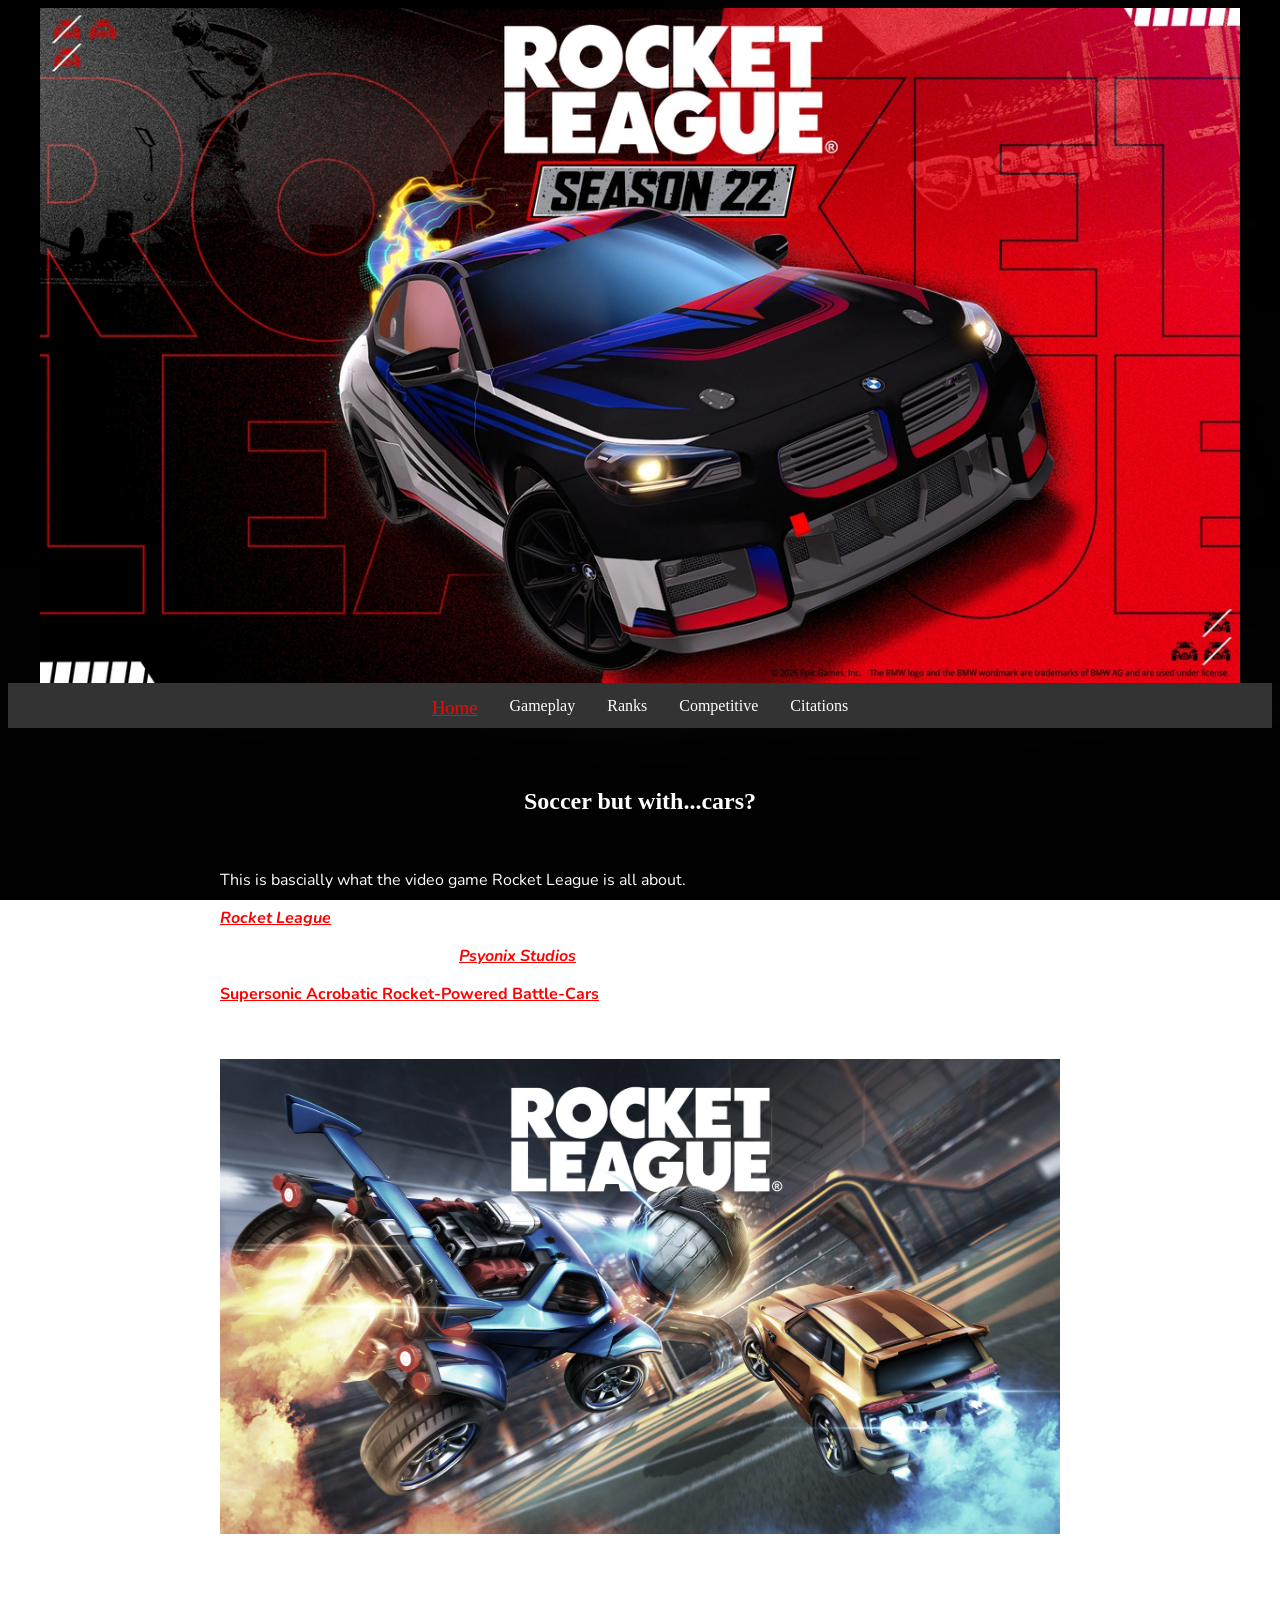
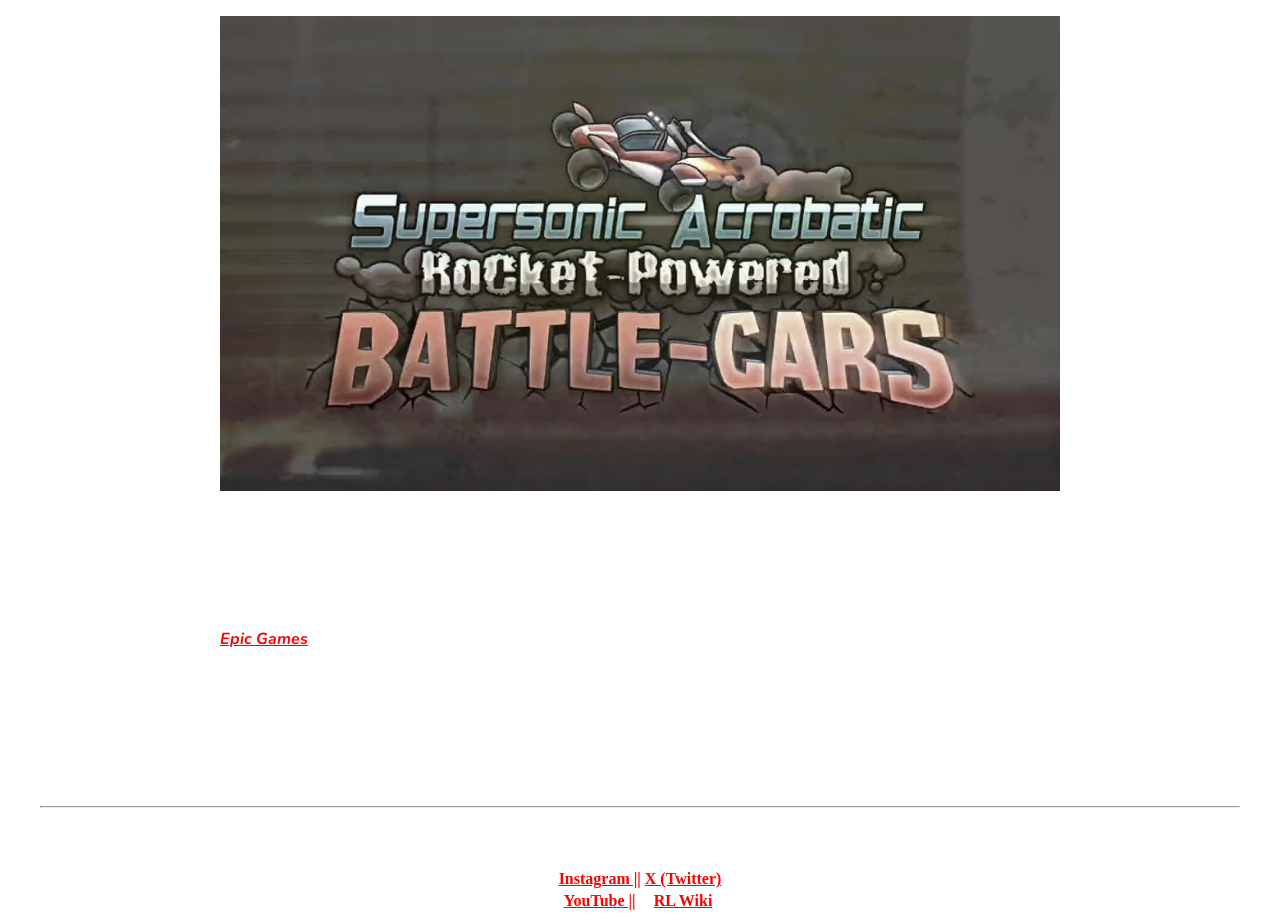
<file: index.html>
<!DOCTYPE html>
<html lang="en">
    <style> 
    


    
    </style>
<head>

<title>Rocket League Website</title>
<link rel="stylesheet" href="website.css">
</head>
<body>

    <div class="banner">
      <img src="images/Rocket League Season 22 Header.jpg">
    </div>

    <ul>
    <li><a href="#" class="home">Home</a></li>
    <li><a href="gameplay.html">Gameplay</a></li>
    <li><a href="rank system.html">Ranks</a></li>
    <li><a href="pro play.html">Competitive</a></li>
    <li><a href="citations.html">Citations</a></li>
    </ul>
    
<div id="wrapper">
  <div id="content">
    <h2 class="h2">Soccer but with...cars?</h2>
    <br>
    <p>This is bascially what the video game Rocket League is all about.</p>
    <p><a href="https://www.rocketleague.com/en/" target="_blank"><strong><i>Rocket League</i></strong></a> is a game with rocket-powered vehicles, which provides a creative combination of car racing and</p>
    <p>real-world soccer. Developed by <a href="https://www.psyonix.com/" target="_blank"><strong><i>Psyonix Studios</i></strong></a>, the game was created on July 7, 2015 as a sequel game to <i>Psyonix</i>'s</p>
    <p><a href="https://rocketleague.fandom.com/wiki/Supersonic_Acrobatic_Rocket-Powered_Battle-Cars" target="_blank"><strong>Supersonic Acrobatic Rocket-Powered Battle-Cars</strong></a> (also known as SARPBC). The game had basically the same concept</p>
    <p>as modern-day <i>Rocket League</i>, though less advanced, as SARPBC was created on October 9, 2008 for the PS3.</p>
    <img src="images/rl image1.jpg" width="840px" height="475px" class="image">
    <h4>Rocket League loading screen, <i>Psyonix</i></h4>
    <br>
    <img src="images/SARPBC.jpg" width="840px" height="475px" class="image">
    <h4>Supersonic Acrobatic Rocket-Powered Battle-Cars loading screen, <i>Psyonix</i></h4>
    <br>
    <p>On September 23, 2020, <i>Psyonix</i> announced that <i>Rocket League</i> would become free-to-play. This was because</p>
    <p> <a href="https://store.epicgames.com/en-US" target="_blank"><strong><i>Epic Games</i></strong></a> bought out <i>Psyonix</i> back in May 1, 2019. <i>Epic</i> decided to take <i>Rocket League</i> and made it free-to-play on </p>
    <p>the <i>Epic Games Launcher</i>, which boosted the popularity of <i>Rocket League</i> from 100,000 concurrent players before free-</p>
    <p>to-play to over 1 million after free-to-play. This was a huge success for the developers at <i>Epic Games</i>, since it was their plan</p>
    <p> to make <i>Rocket League</i> more popular than ever, which worked miraculously, as it increased the player count by over tenfold.</p>
    <br>
    <hr>
    <h3>Rocket League sites</h3>
    <table class="table">
  <tr>
    <th><a href="https://www.instagram.com/rocketleague/" target="_blank"><strong>Instagram ||</strong></th>
    <th><a href="https://x.com/RocketLeague?lang=en" target="_blank"><strong>X (Twitter)</strong></th>
  </tr>
  <tr>
    <th><a href="https://www.youtube.com/c/RocketLeague" target="_blank"><strong>YouTube ||</strong></th>
    <th><a href="https://rocketleague.fandom.com/wiki/Rocket_League_Wiki" target="_blank"><strong>RL Wiki</strong></th>
  </tr>

    
  </div>

</div>
</body>
</html>
</file>
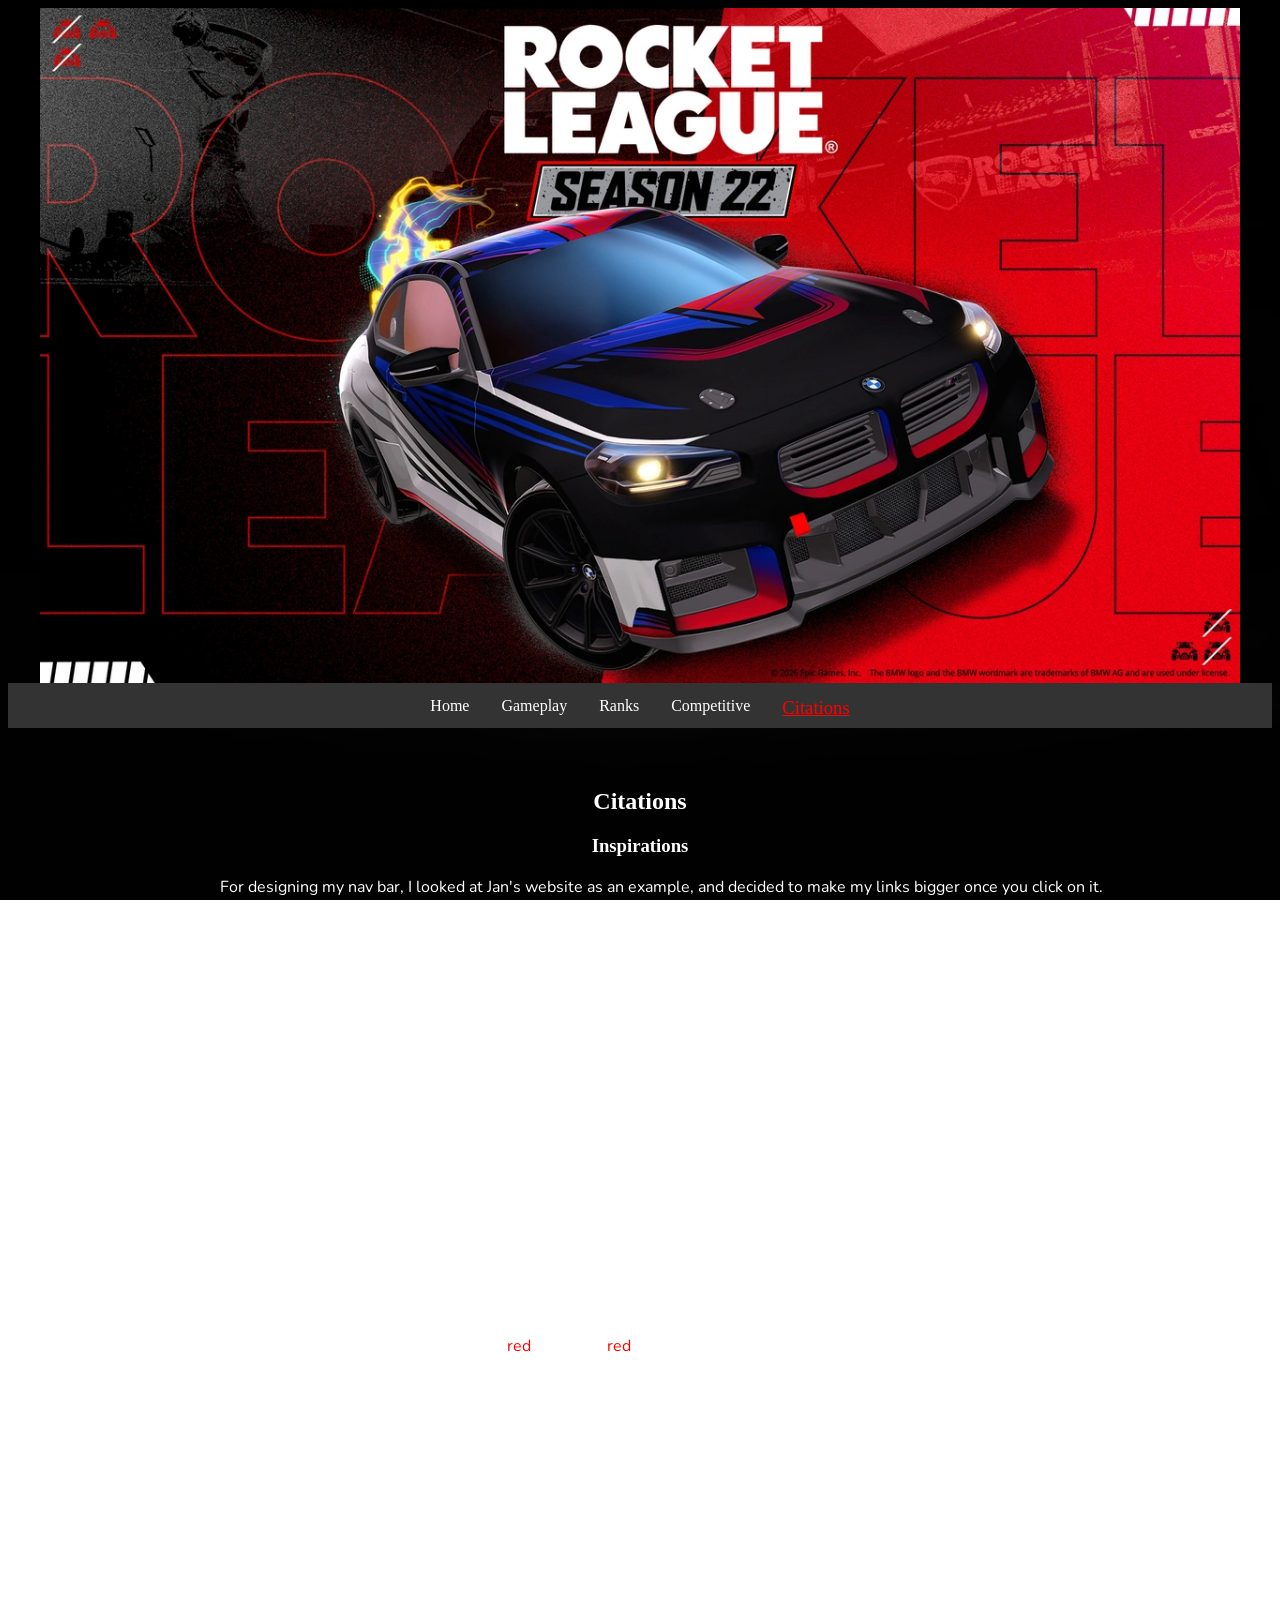
<file: citations.html>
<!DOCTYPE html>
<html lang="en">
    <style>
    


    </style>
<head>
<title>Rocket League website</title>
<link rel="stylesheet" href="website.css">
</head>
<body>

    <div class="banner"><img src="images/Rocket League Season 22 Header.jpg">
    </div>
    <ul>
    <li><a href="index.html">Home</a></li>
    <li><a href="gameplay.html">Gameplay</a></li>
    <li><a href="rank system.html">Ranks</a></li>
    <li><a href="pro play.html">Competitive</a></li>
    <li><a href="#" class="citations">Citations</a></li>
    </ul>
    

    
    
    
<div id="wrapper">
  <div id="content">
    <h2 class="h2">Citations</h2>
    
    <h3>Inspirations</h3>
    <p>For designing my nav bar, I looked at Jan's website as an example, and decided to make my links bigger once you click on it.</p>
    <p>I also made it have an underline, as well as coloured so it isn't directly copying his style and shows I took inspiration from it.</p>
    <p>For custom cursor, Jan also taught me how to implement custom cursor on certain areas of my website.</p>
    <p>I reused some of my code from previous assignments, such as the navbar and table from my restaurant assignment,</p>
    <p>the filter code on my images from flexbox gallery, and grid layout from my Canucks grid.</p>
    <br>
    <h3>Problems I encountered...</h3>
    <p>I had to use some help with AI resources (ChatGPT) in order to make my website have proper margins, text displays, </p>
    <p>and image sizes. I used AI to help solve my problems by prompting it with my previous HTML and CSS code and figuring </p>
    <p>out how to correctly format my code so that everything shows up as I intended it to.</p>
    <br>
    <h3>Things I made</h3>
    <p>I made it so my horizontal nav bar turns <span class="red"> red</span> and stays <span class="red">red</span> once clicked. It becomes enlarged and underlined on the HTML</p>
    <p>you are on. The horizontal navbar you used to get to this citation page is made to be sticky. This is when the bar stops going up</p>
    <p>when you keep on scrolling, and sticks to the top of the screen for ease of access, no matter where you are on the website.</p>
    <p>I put in a custom cursor that is Rocket League-themed, and made it change between a car and the logo once you hover</p>
    <p>over all the links and the body, respectively.</p>
    <br>
    <h3>Links I used</h3>
    <a href="https://www.w3schools.com/" target="_blank">W3schools</a> | <a href="https://www.cursor.cc/" target="_blank">Cursor</a> | <a href="https://terryfox.sd43.bc.ca/webdev2026/" target="_blank">Web Development</a> | <a href="https://chatgpt.com/" target="_blank">ChatGPT</a> | <a href="https://rocketleague.fandom.com/wiki/Rocket_League_Wiki" target="_blank">RL Wiki</a> | <a href="https://www.trophi.ai/post/how-does-ranking-and-mmr-work-in-rocket-league" target="_blank">Competitive MMR</a> | <a href="https://coolors.co/cd1e19-010101-fff8f0" target="_blank">Colour Palette</a>
    
  </div>
</div>
</body>
</html>
</file>
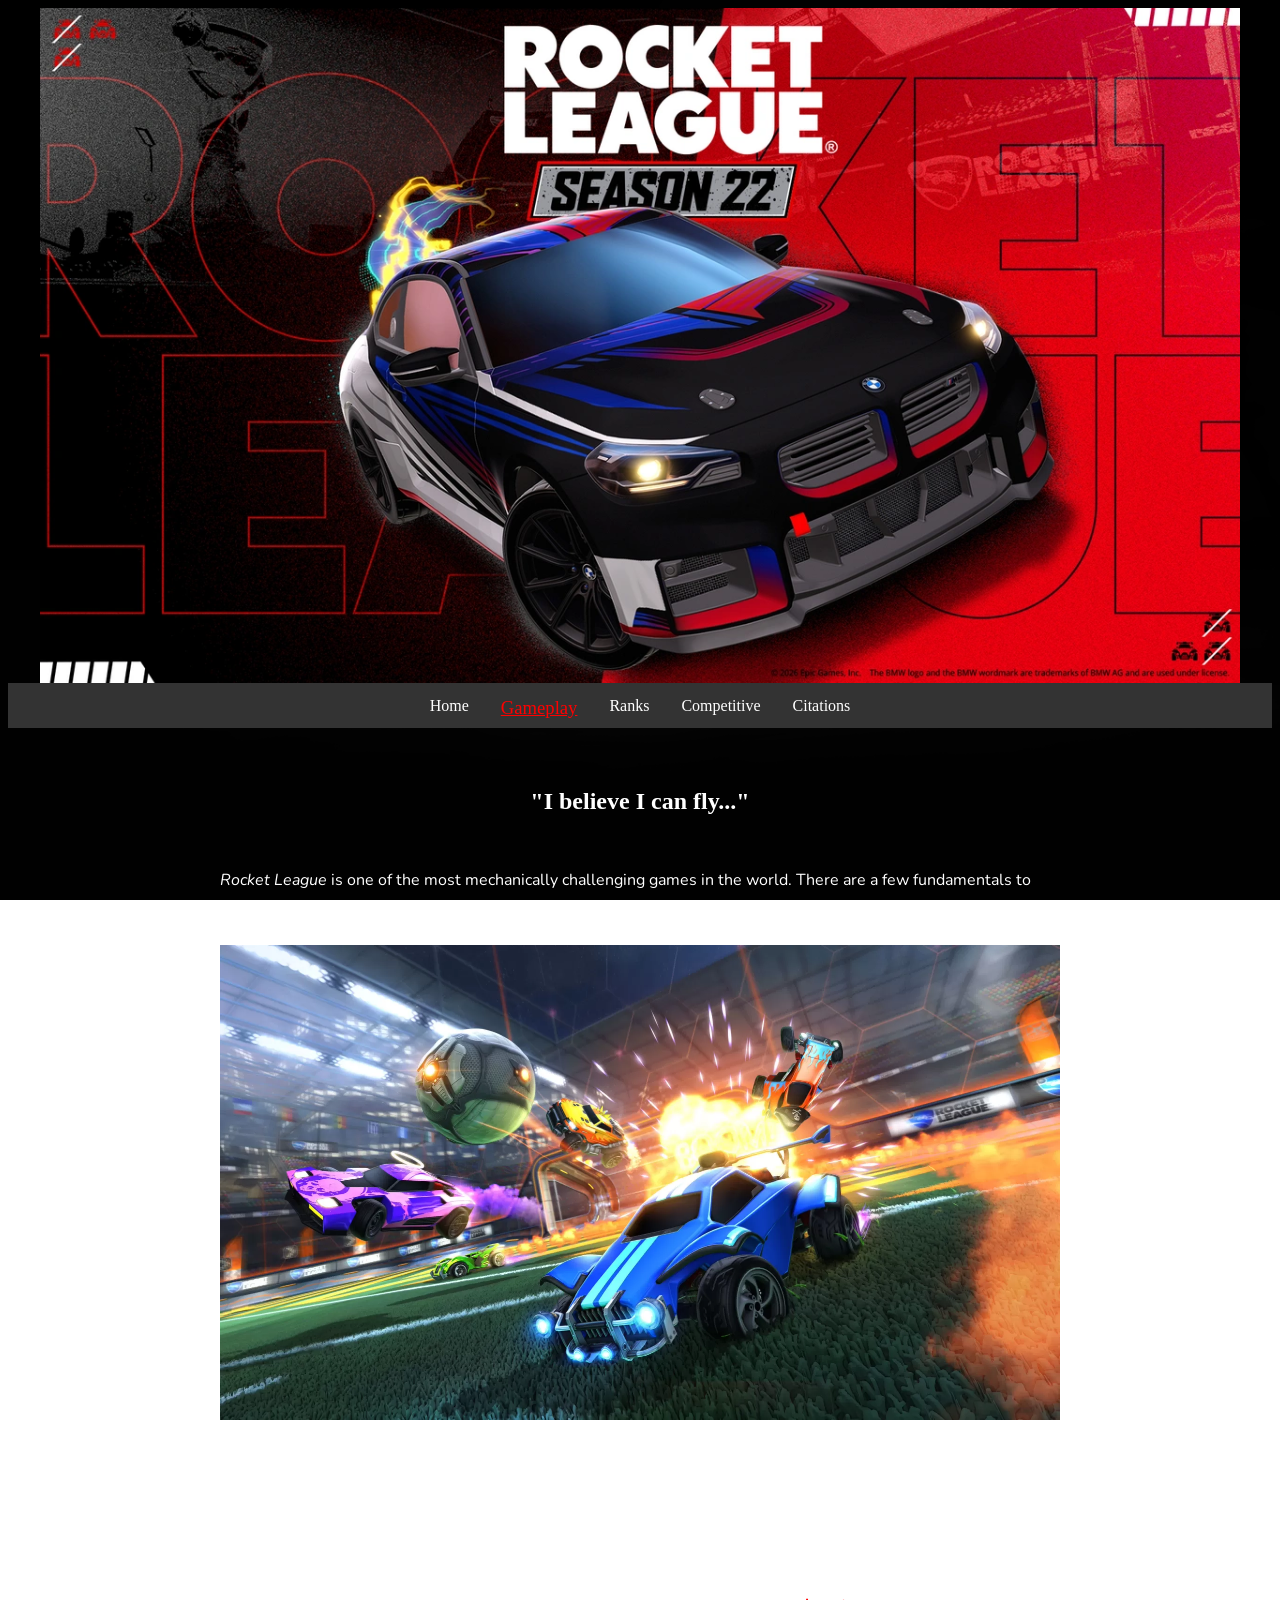
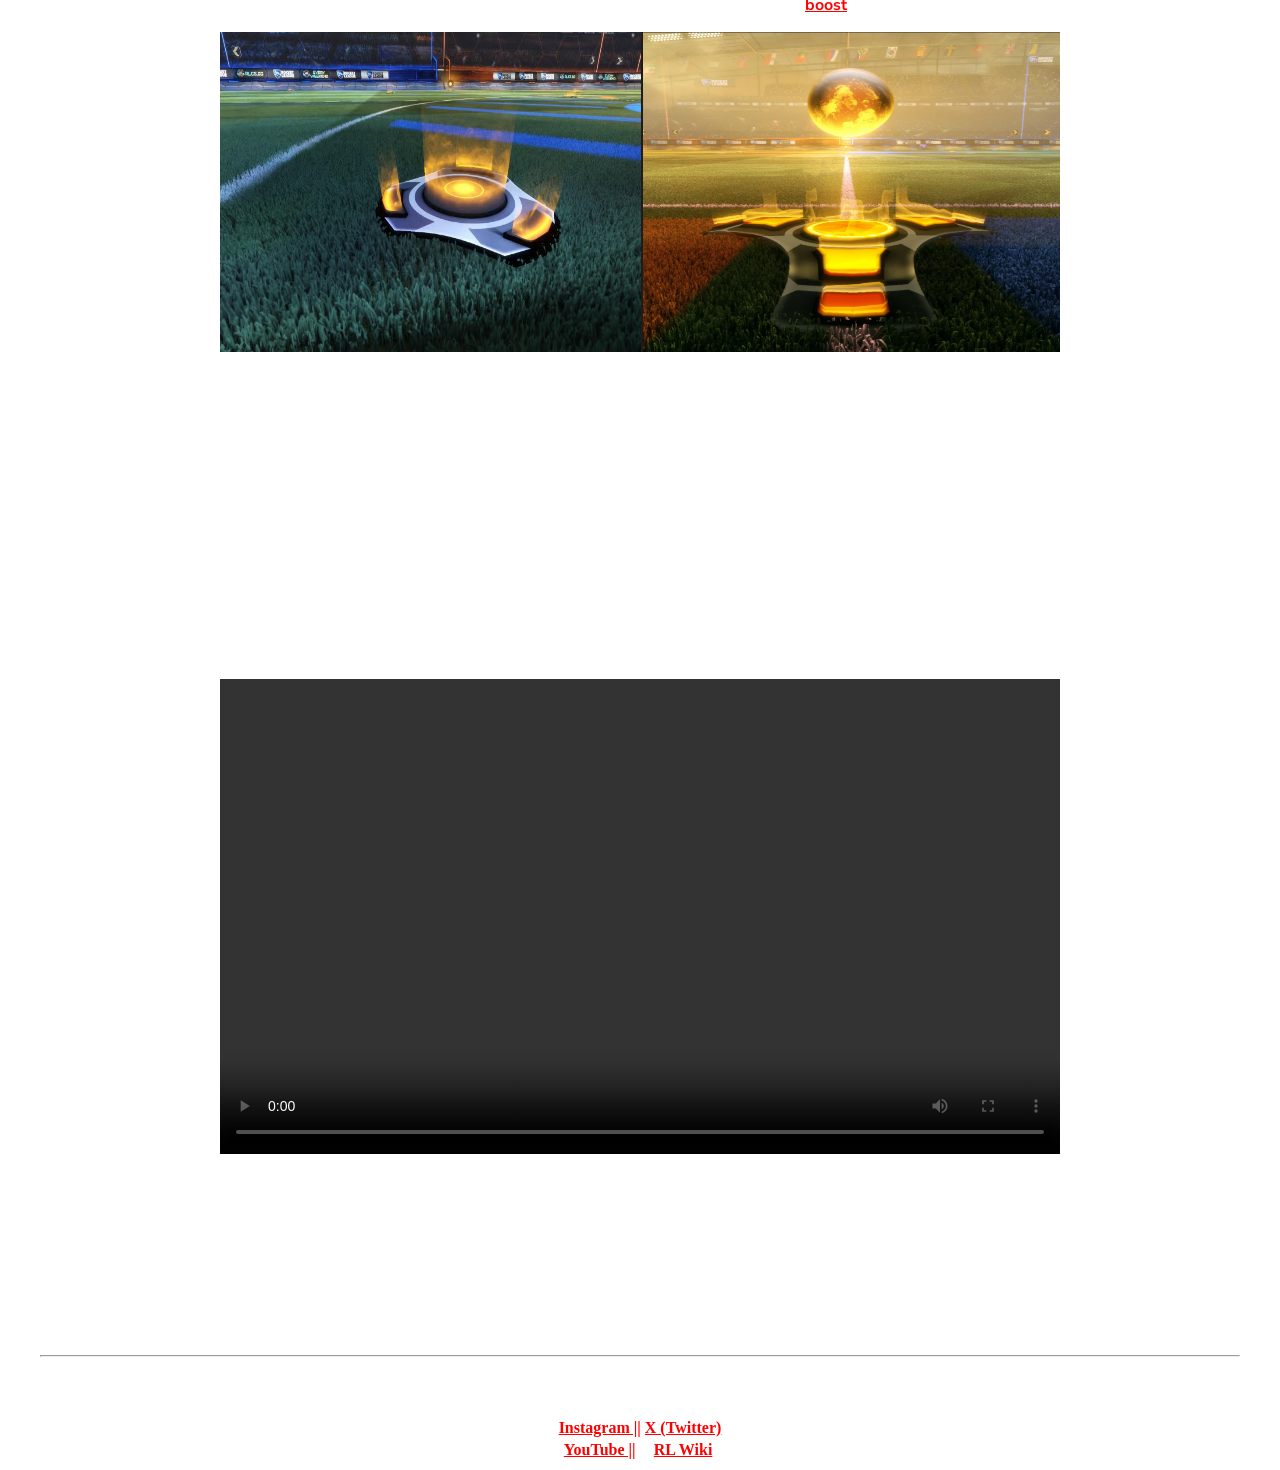
<file: gameplay.html>
<!DOCTYPE html>
<html lang="en">
    <style>
    


    </style>
<head>
<title>Rocket League website</title>
<link rel="stylesheet" href="website.css">
</head>
<body>

    <div class="banner"><img src="images/Rocket League Season 22 Header.jpg">
    </div>
    <ul>
    <li><a href="index.html">Home</a></li>
    <li><a href="#" class="gameplay">Gameplay</a></li>
    <li><a href="rank system.html">Ranks</a></li>
    <li><a href="pro play.html">Competitive</a></li>
    <li><a href="citations.html">Citations</a></li>
    </ul>
    

    
    
    
<div id="wrapper">
  <div id="content">
    <h2 class="h2">"I believe I can fly..."</h2>
    <br>
    <p><i>Rocket League</i> is one of the most mechanically challenging games in the world. There are a few fundamentals to</p>
    <p>learn if you're new to the game, and master even if you're super experienced with the game.</p>
    <img src="images/gameplay1.jpg" width="840px" height="475px">
    <h4>Chaotic scene in a <i>Rocket League</i> match</h4>
    <br>
    <p>An important thing to know about going into <i>Rocket League</i> is that there is always a limit to the amount of boost you</p>
    <p> can use. Collecting boost is crucial to your matches and is solely responsible for determining the winner. Using boost</p>
    <p> accelerates your vehicle to reach great speeds, and there are two ways to collect <a href="https://rocketleague.fandom.com/wiki/Boost" target="_blank"><strong>boost</strong></a> and use it to your advantage.</p>
    <img src="images/boost1.jpg" width="421px" height="320px"><img src="images/boost2.jpg" width="419px" height="320px">
    <h4>Boost pad (left) and boost pill (right)</h4>
    <br>
    <p>A player's tank has a boost limit of 100. Collecting boost pads give the player 12 boost, while getting</p>
    <p>boost <i>pills</i> gives the player 100 boost. This boost allows the player to do special mechanics and drive way faster</p>
    <p>than a player without boost. A strategy widely used by players of all levels is something called <i>boost stealing</i>, which</p>
    <p>proves how significant boost can be in matches. There are mechanics that require boost to execute properly.</p>

    <p>One such mechanic, which is one of the most popular, is called an <i>aerial</i>, and it is used nearly everywhere in matches.</p>
    <p>From amateur players to competitive play, you'll most definitely see this mechanic used in all of <i>Rocket League</i>.</p>
    <video width="840px" height="475px" controls>
    <source src="images/aerial.mp4" type="video/mp4">
    </video>
    <h4>GIF of someone doing an aerial shooting play</h4>
    <br>
    <p>Aerials are used for all sorts of creative plays in <i>Rocket League</i>, which can create amazing looking moments, like this one.</p>
    <p>This would just be the beginning of <i>Rocket League</i>, the tip of the iceberg.</p>
    <br>
<hr>
    <h3>Rocket League sites</h3>
    <table class="table">
  <tr>
    <th><a href="https://www.instagram.com/rocketleague/" target="_blank"><strong>Instagram ||</strong></th>
    <th><a href="https://x.com/RocketLeague?lang=en" target="_blank"><strong>X (Twitter)</strong></th>
  </tr>
  <tr>
    <th><a href="https://www.youtube.com/c/RocketLeague" target="_blank"><strong>YouTube ||</strong></th>
    <th><a href="https://rocketleague.fandom.com/wiki/Rocket_League_Wiki" target="_blank"><strong>RL Wiki</strong></th>
  </tr>

  </div>
</div>
</body>
</html>
</file>
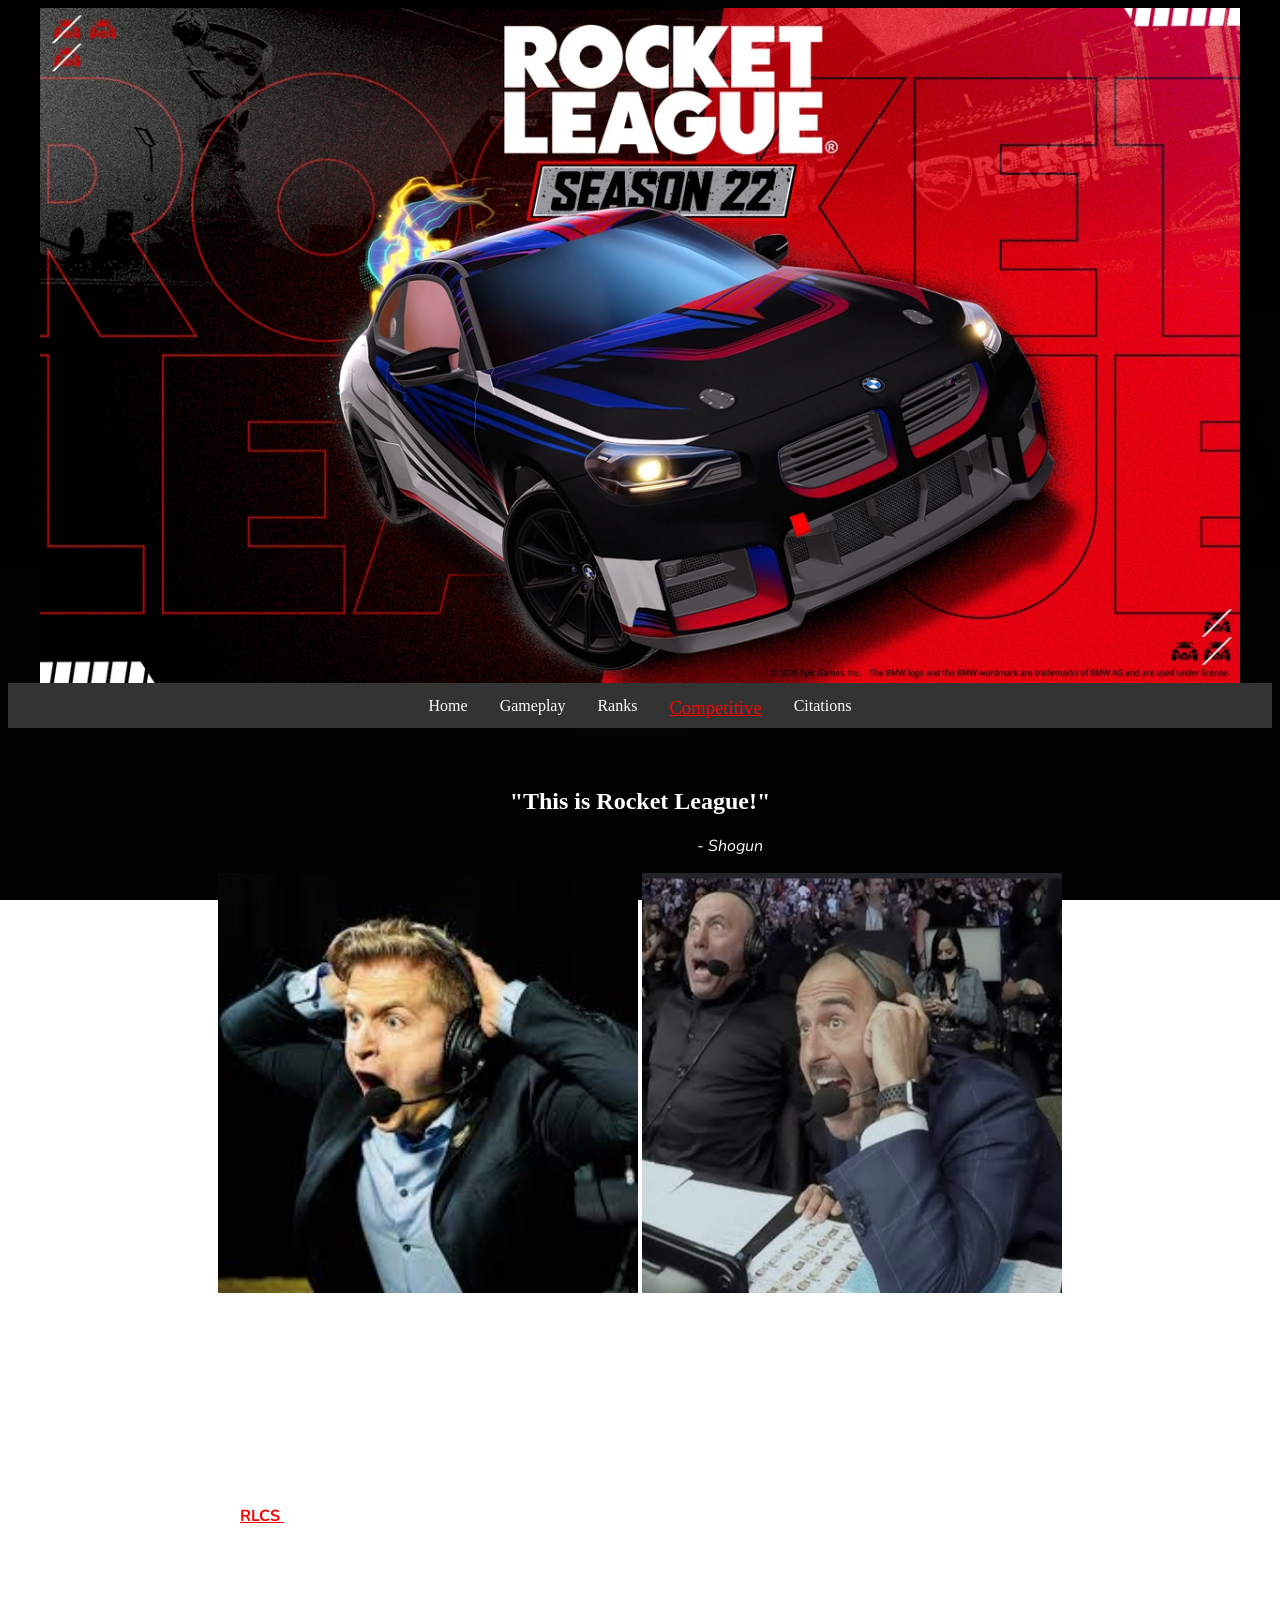
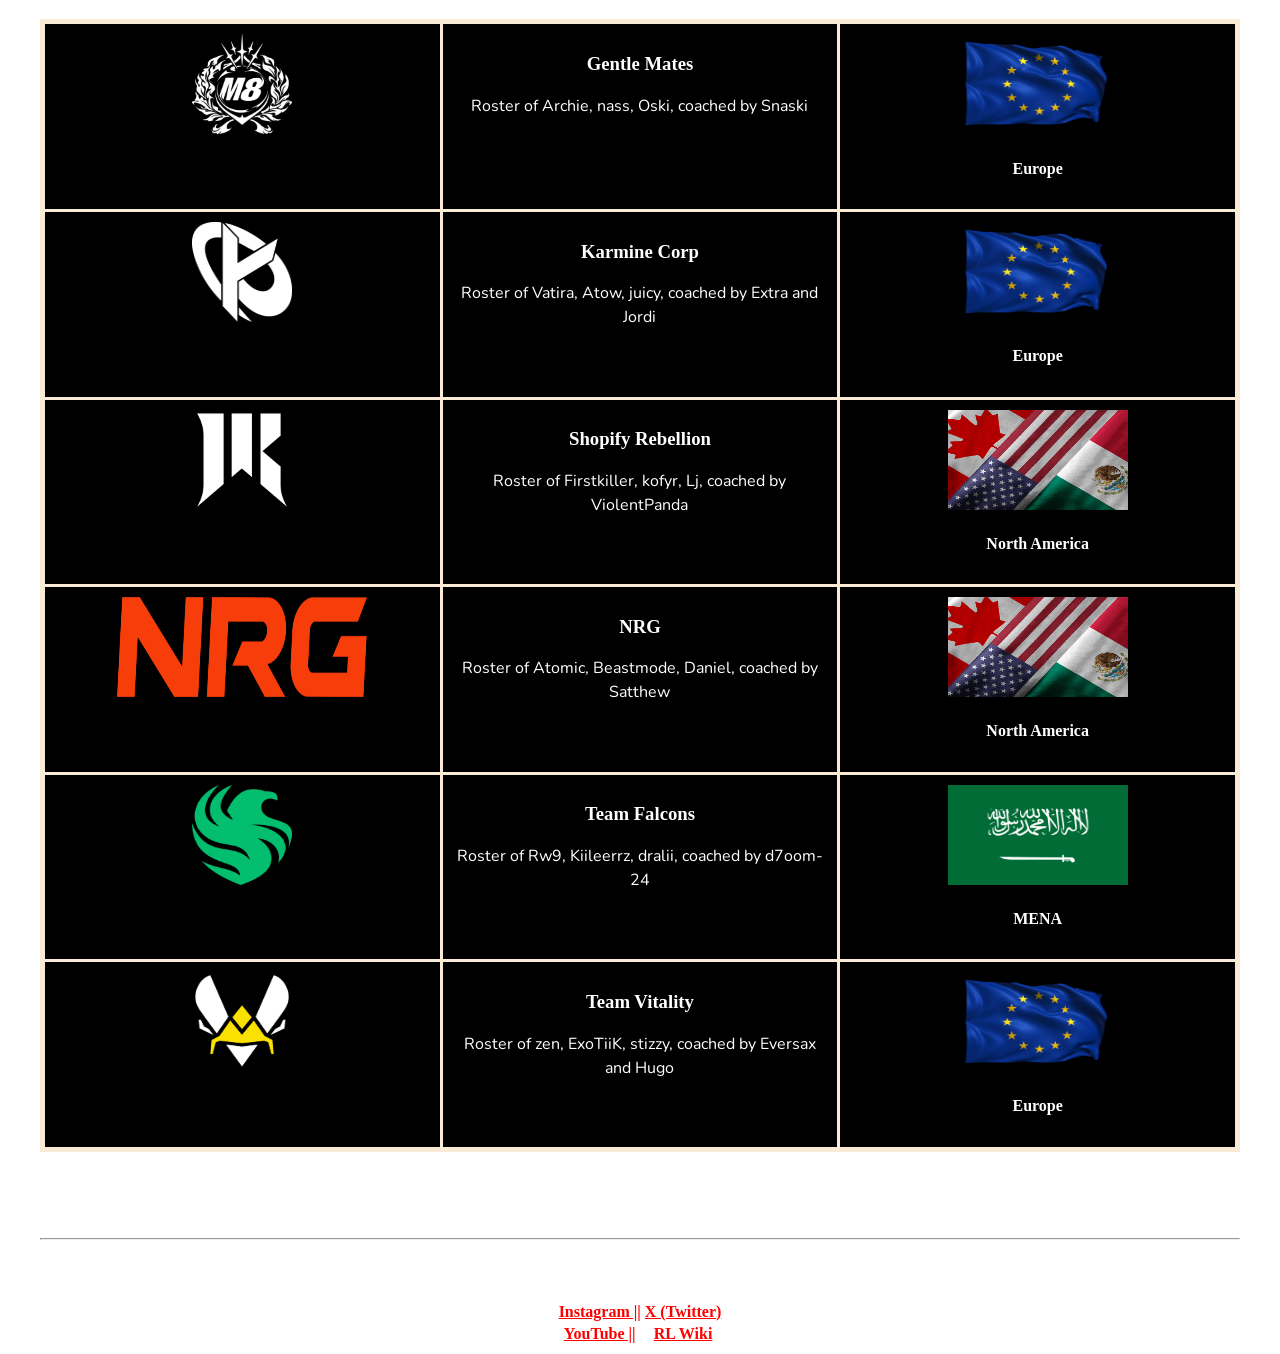
<file: pro play.html>
<!DOCTYPE html>
<html lang="en">
    <style>
    .shogun {
      text-align: center;
    }

.container {
  display: grid;
  grid-template-areas:
    "logo1 main1 flag1"
    "logo2 main2 flag2"
    "logo3 main3 flag3"
    "logo4 main4 flag4"
    "logo5 main5 flag5"
    "logo6 main6 flag6";
  grid-template-columns: repeat(3, 1fr);
  grid-template-rows: auto auto auto auto auto auto;
  gap: 3px;
  background-color: antiquewhite;
  padding: 5px;
}
.p {
  line-height: 1.5;
  text-align: center;
  margin: auto;
}
.container div {
  background-color: black;
  padding: 10px;
}
.container div.logo1 {
  grid-area: logo1;
  text-align: center;
}
.container div.logo2 {
  grid-area: logo2;
  text-align: center;
}
.container div.logo3 {
  grid-area: logo3;
  text-align: center;
}
.container div.logo4 {
  grid-area: logo4;
  text-align: center;
}

.container div.main1 {
  grid-area: main1;
}
.container div.main2 {
  grid-area: main2;
}
.container div.main3 {
  grid-area: main3;
}
.container div.main4 {
  grid-area: main4;
}

.container div.flag1 {
  grid-area: flag1;
  text-align: center;
  background-color: black;
}
.container div.flag2 {
  grid-area: flag2;
  text-align: center;
  background-color: black;
}
.container div.flag3 {
  grid-area: flag3;
  text-align: center;
  background-color: black;
}
.container div.flag4 {
  grid-area: flag4;
  text-align: center;
  background-color: black;
}


    </style>
<head>
<title>Rocket League website</title>
<link rel="stylesheet" href="website.css">
</head>
<body>

    <div class="banner"><img src="images/Rocket League Season 22 Header.jpg">
    </div>
    <ul>
    <li><a href="index.html">Home</a></li>
    <li><a href="gameplay.html">Gameplay</a></li>
    <li><a href="rank system.html">Ranks</a></li>
    <li><a href="#" class="comp">Competitive</a></li>
    <li><a href="citations.html">Citations</a></li>
    </ul>
    

    
    
    
<div id="wrapper">
  <div id="content">
    <h2 class="h2">"This is Rocket League!"</h2>
    <p class="shogun"><i>- Shogun</i></p>
      <img src="images/shocked.jpg" width="420px" height="420px" class="image2"> <img src="images/shocked2.png" width="420" height="420" class="image3">
    <h4>Commentators being shocked</h4>
    <br>
    <p>Every game has a competitive scene, whether it be in-person events or online battles, they are all exciting to watch.</p>
    <p><i>Rocket League</i> is no different, offering the best cinematic moments in gaming history, while also requiring the best of the</p>
    <p>best players who compete in tournaments in <i>LAN</i> in front of thousands of people spectating. This championship is known</p>
    <p>as <a href="https://liquipedia.net/rocketleague/Rocket_League_Championship_Series/2026" target="_blank"><strong>RLCS</strong> </a>(also known as Rocket League Championship Series), known for having winning prizes of up to $5,000,000 on</p>
    <p>average, making it one of the most high-earning prize games in <i>Esports</i> history. <i>RLCS</i> is a worldwide event, having</p>
    <p>people from all over the world compete in super fast-paced action.</p>

<div class="container">

  <div class="logo1"><img src="images/gentle mates.png" width="100px" height="100px"></div>
  <div class="main1">
    <h3>Gentle Mates</h3>
    <p class="p">Roster of Archie, nass, Oski, coached by Snaski</p>
  </div>
  <div class="flag1"><img src="images/eu.jpg" width="180px" height="100px">
  <h4>Europe</h4></div>

  <div class="logo2"><img src="images/kcorp.png" width="100px" height="100px"></div>
  <div class="main2">
    <h3>Karmine Corp</h3>
    <p class="p">Roster of Vatira, Atow, juicy, coached by Extra and Jordi</p>
  </div>
  <div class="flag2"><img src="images/eu.jpg" width="180px" height="100px">
  <h4>Europe</h4></div>

  <div class="logo3"><img src="images/shopify rebellion.png" width="100px" height="100px"></div>
  <div class="main3">
    <h3>Shopify Rebellion</h3>
    <p class="p">Roster of Firstkiller, kofyr, Lj, coached by ViolentPanda</p>
  </div>
  <div class="flag3"><img src="images/na.jpg" width="180px" height="100px">
  <h4>North America</h4></div>

  <div class="logo4"><img src="images/nrg.png" width="250px" height="100px"></div>
  <div class="main4">
    <h3>NRG</h3>
    <p class="p">Roster of Atomic, Beastmode, Daniel, coached by Satthew</p>
  </div>
  <div class="flag4"><img src="images/na.jpg" width="180px" height="100px">
  <h4>North America</h4></div>

  <div class="logo5"><img src="images/falcons.png" width="100px" height="100px"></div>
  <div class="main5">
    <h3>Team Falcons</h3>
    <p class="p">Roster of Rw9, Kiileerrz, dralii, coached by d7oom-24</p>
  </div>
  <div class="flag5"><img src="images/mena.jpg" width="180px" height="100px">
  <h4>MENA</h4></div>

  <div class="logo6"><img src="images/vitality.png" width="100px" height="100px"></div>
  <div class="main6">
    <h3>Team Vitality</h3>
    <p class="p">Roster of zen, ExoTiiK, stizzy, coached by Eversax and Hugo</p>
  </div>
  <div class="flag6"><img src="images/eu.jpg" width="180px" height="100px">
  <h4>Europe</h4></div>
</div>
<h4>Above are the most famous teams in <i>RLCS 2026</i></h4>
<br>

  <hr>
    <h3>Rocket League sites</h3>
    <table class="table">
  <tr>
    <th><a href="https://www.instagram.com/rocketleague/" target="_blank"><strong>Instagram ||</strong></th>
    <th><a href="https://x.com/RocketLeague?lang=en" target="_blank"><strong>X (Twitter)</strong></th>
  </tr>
  <tr>
    <th><a href="https://www.youtube.com/c/RocketLeague" target="_blank"><strong>YouTube ||</strong></th>
    <th><a href="https://rocketleague.fandom.com/wiki/Rocket_League_Wiki" target="_blank"><strong>RL Wiki</strong></th>
  </tr>
  </table>
  </div>
</div>
</body>
</html>
</file>
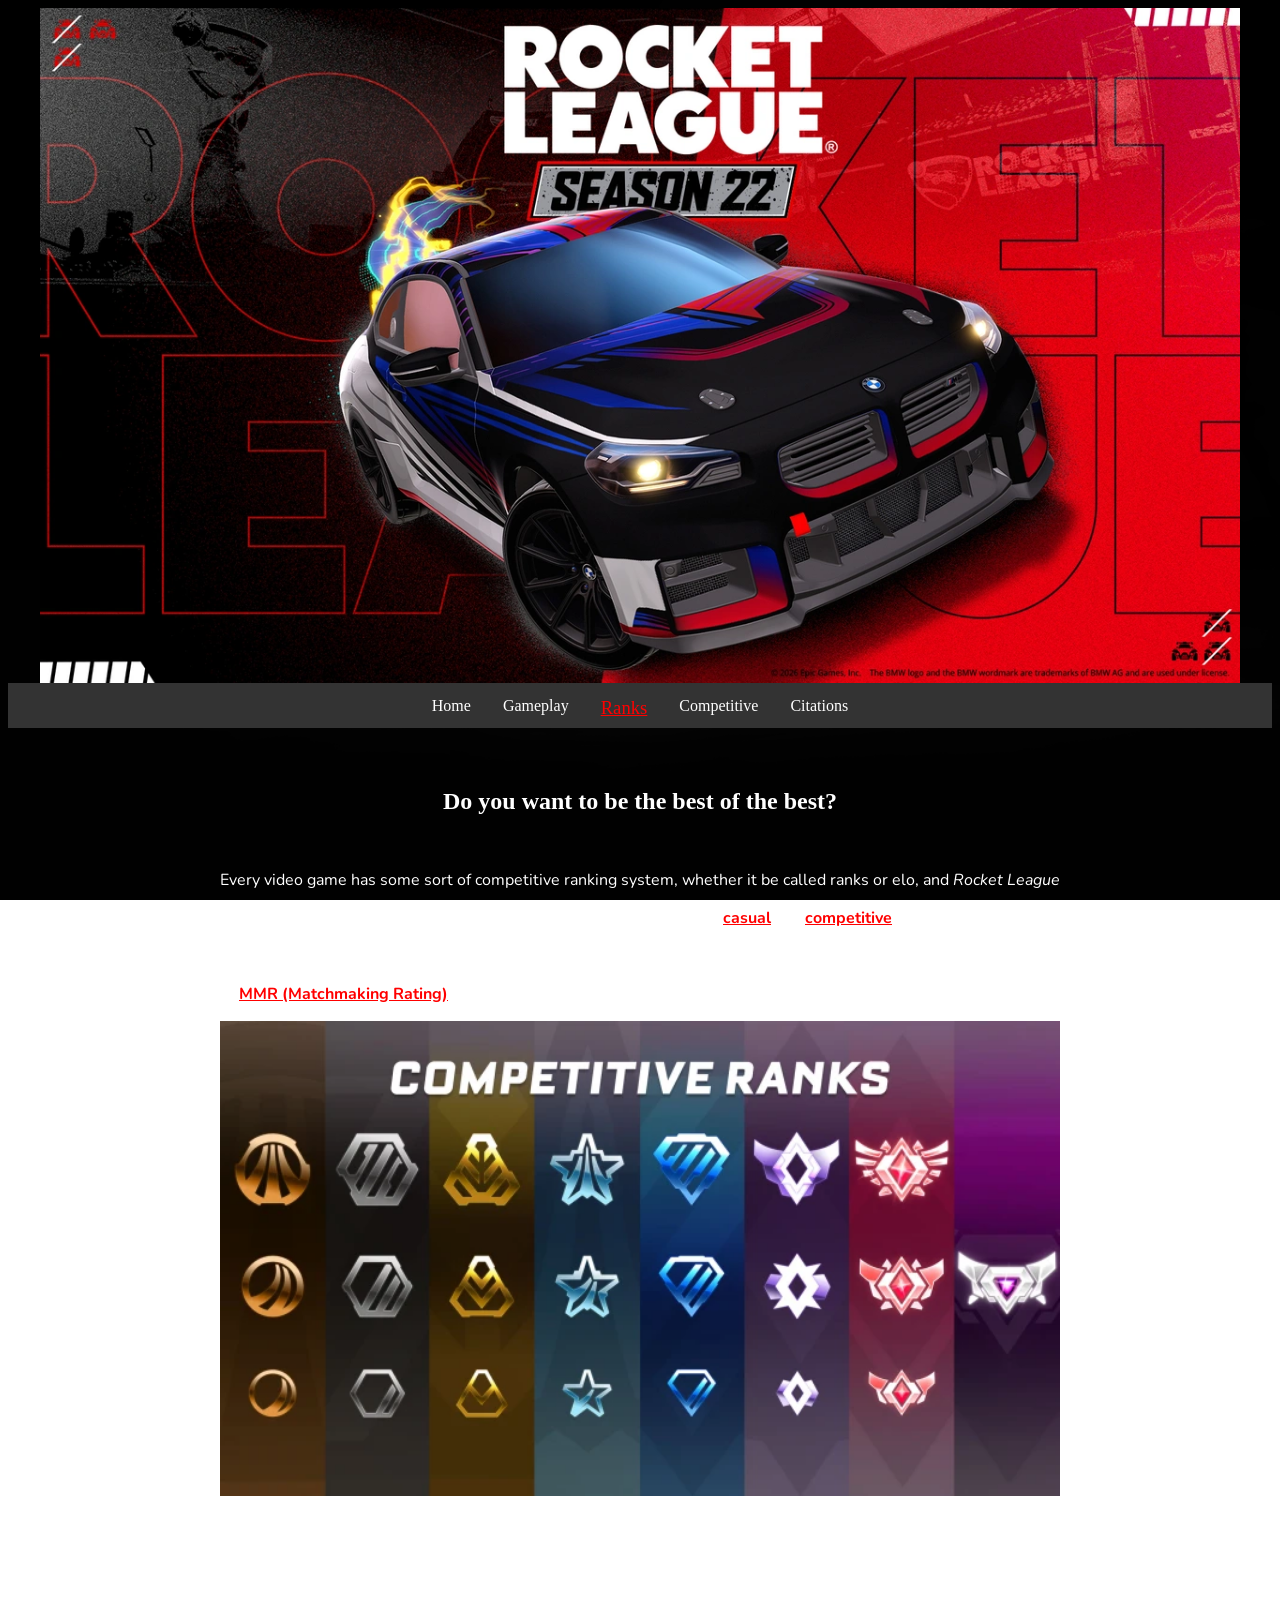
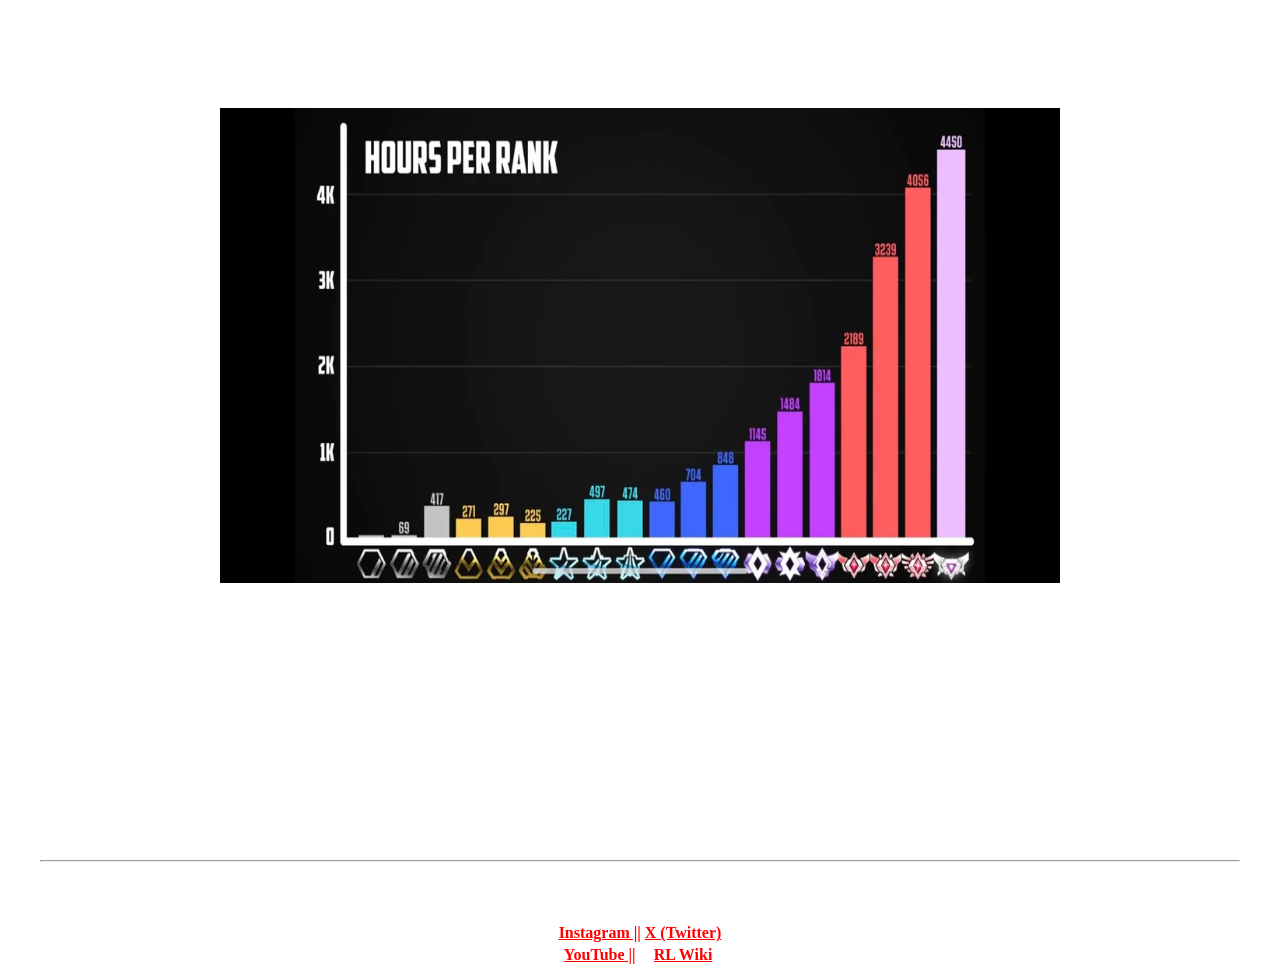
<file: rank system.html>
<!DOCTYPE html>
<html lang="en">
    <style>
    


    </style>
<head>
<title>Rocket League website</title>
<link rel="stylesheet" href="website.css">
</head>
<body>

    <div class="banner"><img src="images/Rocket League Season 22 Header.jpg">
    </div>
    <ul>
    <li><a href="index.html">Home</a></li>
    <li><a href="gameplay.html">Gameplay</a></li>
    <li><a href="#" class="ranks">Ranks</a></li>
    <li><a href="pro play.html">Competitive</a></li>
    <li><a href="citations.html">Citations</a></li>
    </ul>
    

    
    
    
<div id="wrapper">
  <div id="content">
    <h2 class="h2">Do you want to be the best of the best?</h2>
    <br>
    <p>Every video game has some sort of competitive ranking system, whether it be called ranks or elo, and <i>Rocket League</i></p>
    <p>is no different. The game is separated into two game type categories: <a href="https://rocketleague.fandom.com/wiki/Casual" target="_blank"><strong>casual</strong></a> and <a href="https://rocketleague.fandom.com/wiki/Competitive" target="_blank"><strong>competitive</strong></a>. In competitive,</p>
    <p>or widely known as "comp", there is a rank system in place, which puts players against other players of similar rank,</p>
    <p>or <a href="https://www.trophi.ai/post/how-does-ranking-and-mmr-work-in-rocket-league" target="_blank"><strong>MMR (Matchmaking Rating)</strong></a>. MMR is the hidden numerical value that represents your <i>Rocket League</i> skill.</p>
    <img src="images/ranks.jpg" width="840px" height="475px">
    <h4>Image of each rank in <i>Rocket League</i></h4>
    <br>
    <p>Your MMR is always changing, and you gain MMR when you win, and lose MMR when you lose a match.</p>
    <p><i>Rocket League</i> has an eight-tiered rank system, with the lowest rank, <i>Bronze</i>, to the highest rank, <i>Supersonic</i>
    <p><i>Legend</i>. These ranks are the representation of the hidden MMR value, and the goal is to be the best of the best.</p>
    <img src="images/hours for ranks.jpg" width="840px" height="475px">
    <h4>Average amount of hours for ranks in <i>Rocket League</i></h4>
    <br>
    <p>Climbing the ranks in <i>Rocket League</i> takes a lot of time, and it's because of how difficult the game really is.</p>
    <p>For example, the highest rank, <i>Supersonic Legend</i>, or SSL for short, usually takes up to 5000 hours of dedicated</p>
    <p>playing time, and only the top 0.01% of players are at that rank. That translates to only about 1 in 10000 players!</p>
    <p>This further demonstrates how <i>Rocket League</i> is one of, if not the most, difficult game in the world.</p>
    <br>
  <hr>
    <h3>Rocket League sites</h3>
    <table class="table">
  <tr>
    <th><a href="https://www.instagram.com/rocketleague/" target="_blank"><strong>Instagram ||</strong></th>
    <th><a href="https://x.com/RocketLeague?lang=en" target="_blank"><strong>X (Twitter)</strong></th>
  </tr>
  <tr>
    <th><a href="https://www.youtube.com/c/RocketLeague" target="_blank"><strong>YouTube ||</strong></th>
    <th><a href="https://rocketleague.fandom.com/wiki/Rocket_League_Wiki" target="_blank"><strong>RL Wiki</strong></th>
  </tr>
  </div>
</div>
</body>
</html>
</file>
<file: website.css>
@import url('https://fonts.googleapis.com/css2?family=Nunito:ital,wght@0,200..1000;1,200..1000&family=Playwrite+NZ+Basic:wght@100..400&family=SN+Pro:ital,wght@0,200..900;1,200..900&display=swap');

body {
    /* background-color: black; */
    background-image: url("images/octane background.png");
    background-size: cover;
    background-repeat: no-repeat;
    background-attachment: fixed;
    color: white;
    text-align: center;
    cursor: url('images/cursor.cur'), auto;
    overflow-x: hidden;
    
}
body::before {
   content: ""; /* render a pseudo-element, like a ::before */
  position: fixed;
  inset: 0;
  background: rgba(0, 0, 0, 0.7);
  z-index: -1;
}

html, body {
  height: auto;
}
a,form,button {
  cursor: url('images/cursor2.cur'), auto;
}
a {
  color: red;
}

ul {
  display: flex;
  justify-content: center;
  position: sticky;
  top: 0;
  list-style-type: none;
  margin: 0;
  padding: 0;
  background-color: #333333;
  width: 100%;
  height: 45px;
  z-index: 1000;
}


ul li a {
  display: block;
  color: white;
  /* text-align: center; */
  padding: 14px 16px;
  text-decoration: none;
}

ul li a:hover {
  background-color: #111111;
}

#wrapper {
  max-width: 1200px;
  margin: 0 auto;
  padding: 0;
}
.banner {
  margin: auto;
  margin-left: auto;
  margin-right: auto;
  margin-bottom: 0px;
  margin-top: 0px;
  top: 0;
  position: relative;
  display: flex;
  justify-content: center;
}
.banner img {
  display: block;
  width: 100%;
  max-width: 1200px;
  height: auto;
}

.h2 {
  text-align: center;
}

#content {
  margin-top: 60px;
}

.red {
  color: red;
}

p {
  text-align: left;
  margin-left: 180px;
  font-family: Nunito;
}

.image {
  filter: grayscale(50%);  
}


.home {
  text-decoration: underline;
  color: rgb(255, 0, 0);
  font-size: 14pt;
}

.gameplay {
  text-decoration: underline;
  color: rgb(255, 0, 0);
  font-size: 14pt;
}

.ranks {
  text-decoration: underline;
  color: rgb(255, 0, 0);
  font-size: 14pt;
}

.comp {
  text-decoration: underline;
  color: rgb(255, 0, 0);
  font-size: 14pt;
}

.citations {
  text-decoration: underline;
  color: rgb(255, 0, 0);
  font-size: 14pt;
}

.table {
  margin: auto;
  padding: 0;
}
#shock1 {
  animation-name: shock1;
  animation-duration: 3s;
  animation-iteration-count: 2;
}
.image2 {
  filter: saturate(80%);
  display: inline-block;

  animation: shock1 2s linear 2;
}
.image3 {
  filter: saturate(80%);
  display: inline-block;

  animation: shock2 2s linear 2;
}
@keyframes shock1 {
  from {
    transform: rotate(0deg);
  }

  to {
    transform: rotate(360deg);
  }
}
@keyframes shock2 {
  from {
    transform: rotate(0deg);
  }
  to {
    transform: rotate(-360deg);
  }
}
</file>
